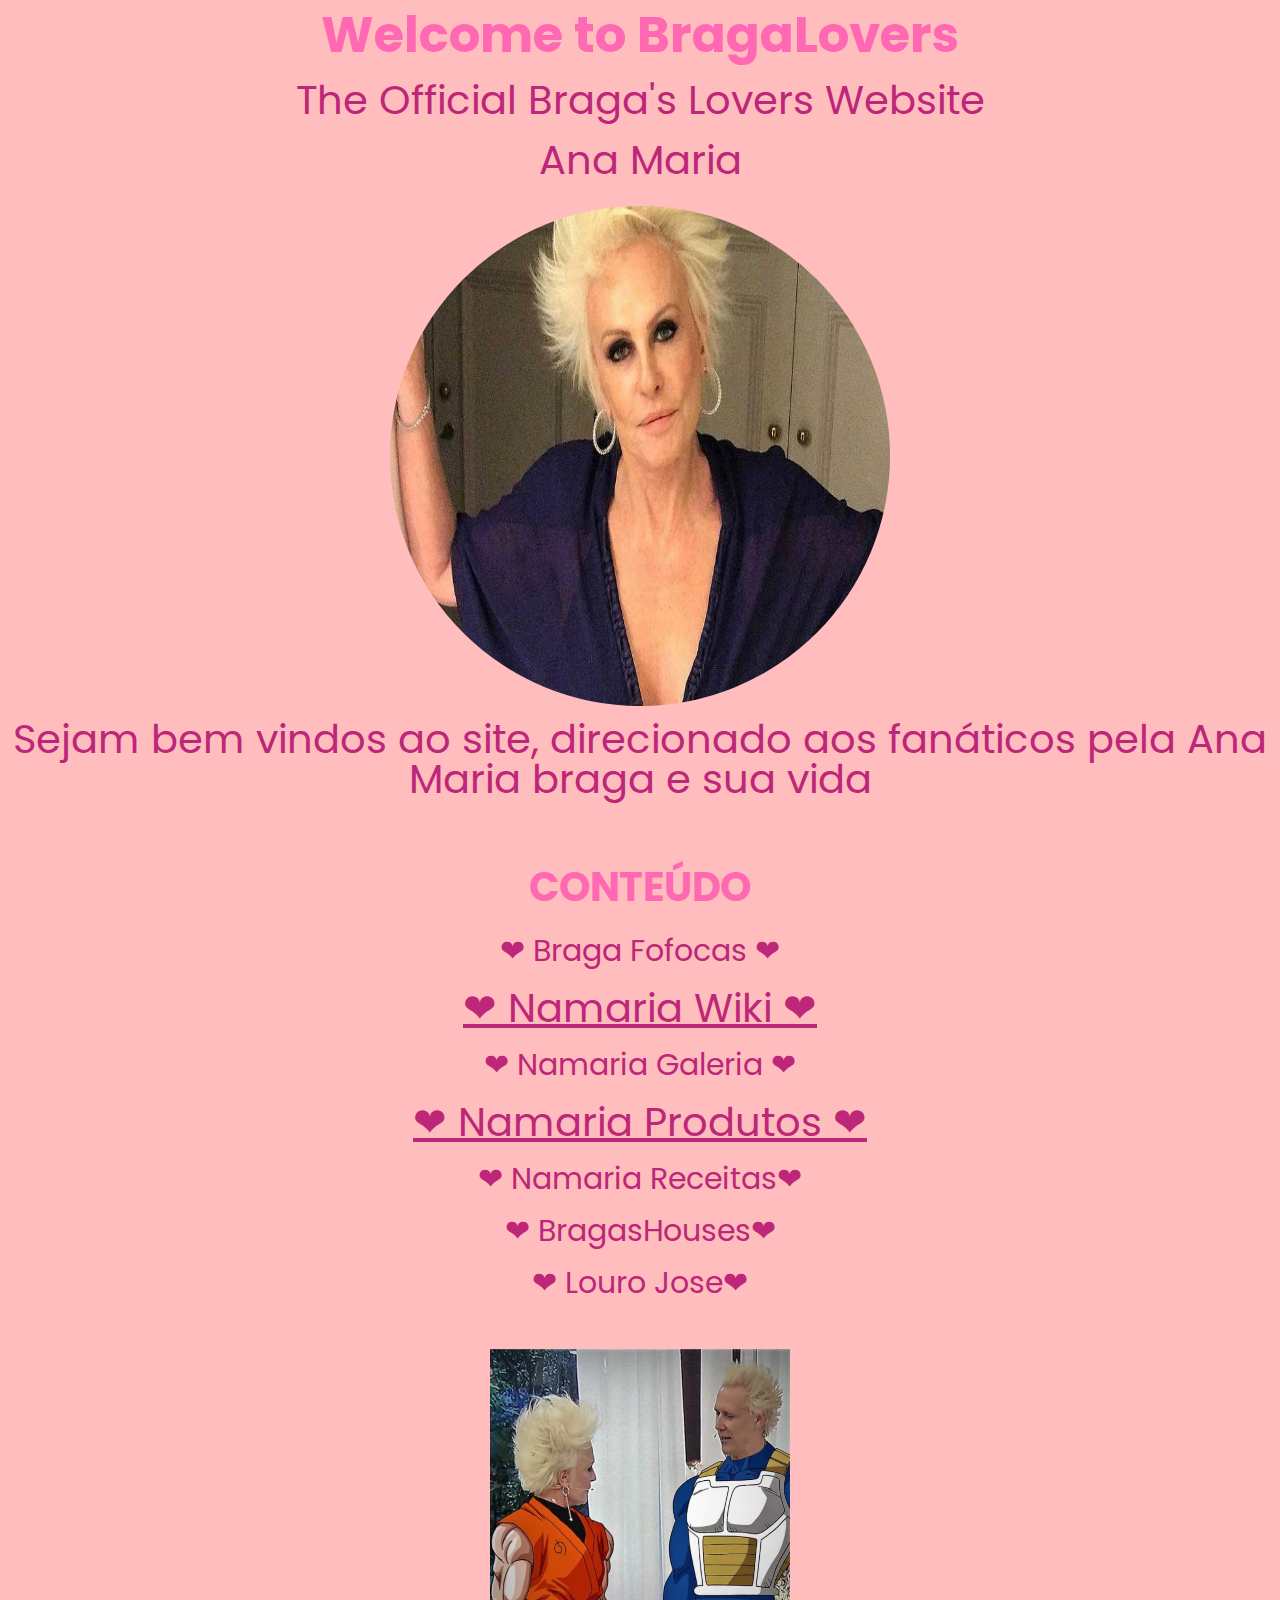
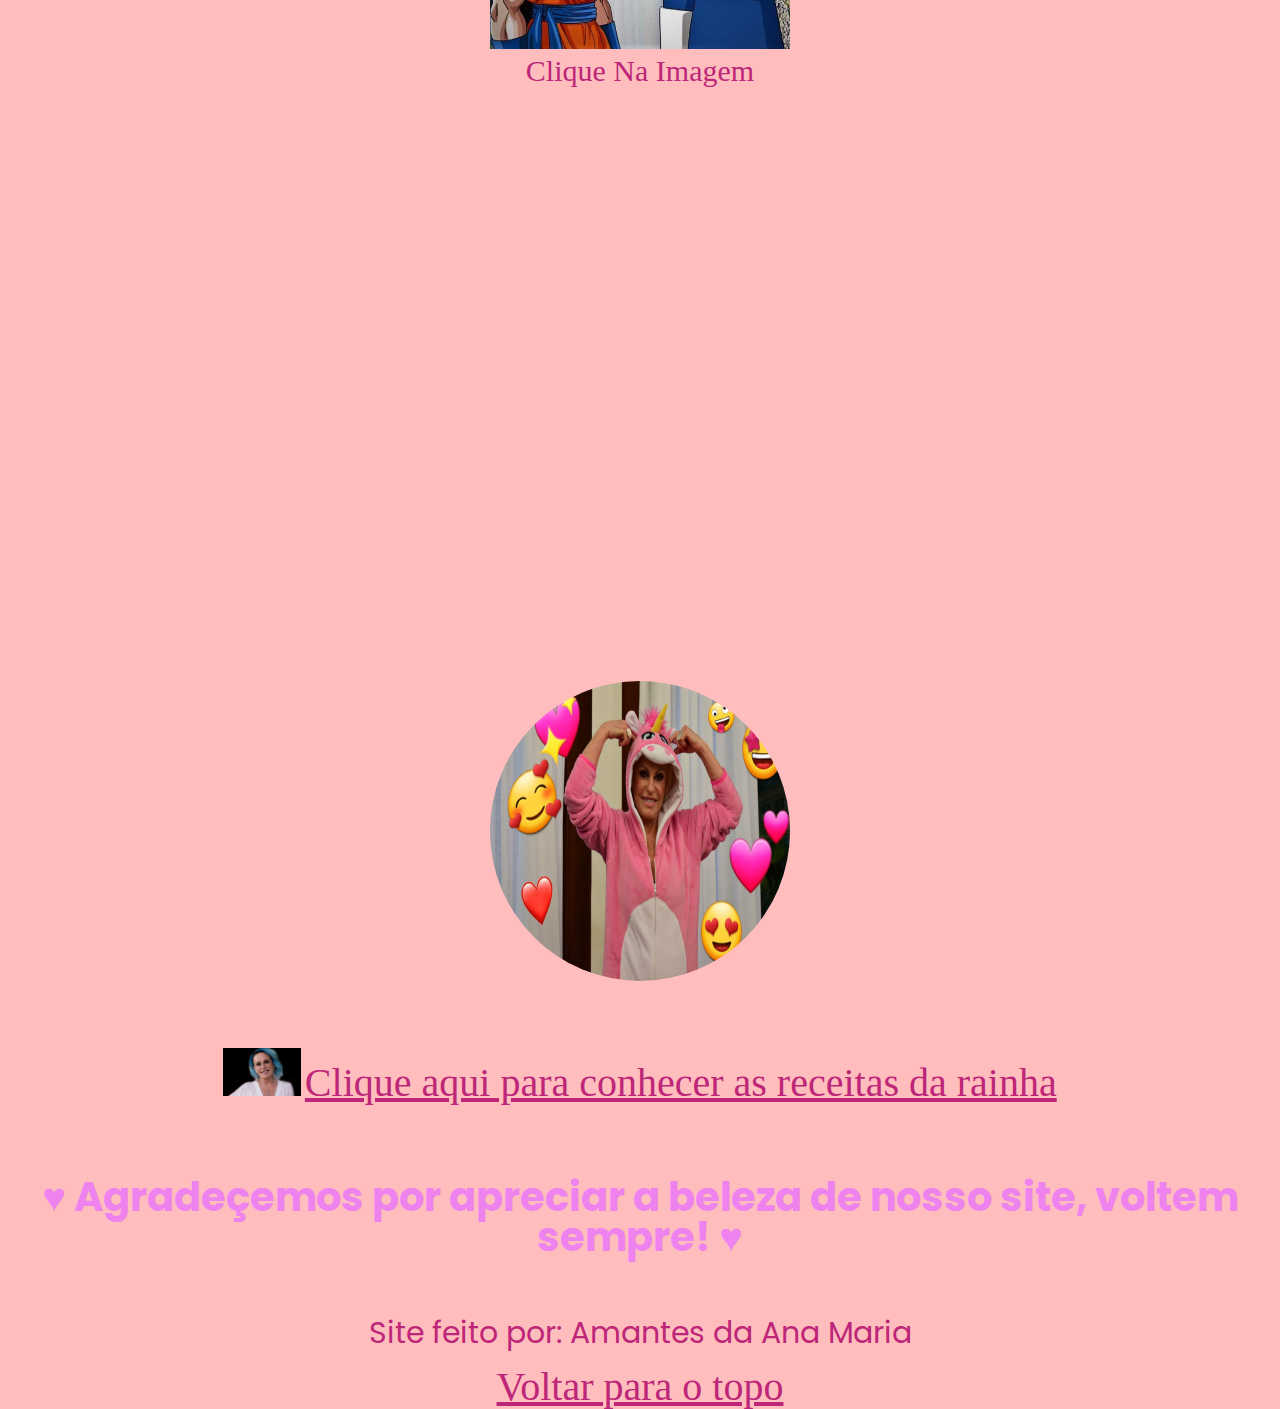
<file: Site/Index/index.html>
<!DOCTYPE html>
<html lang="pt-br">
<head>
<meta charset="UTF-8">
<link rel="stylesheet" href="reset.css">
<link rel="stylesheet" href="css/style.css">
<link rel="preconnect" href="https://fonts.googleapis.com">
<link rel="preconnect" href="https://fonts.gstatic.com" crossorigin>
<link href="https://fonts.googleapis.com/css2?family=Poppins:ital,wght@1,300&display=swap" rel="stylesheet">
<title> BragaLovers</title>
</head>


<body style="text-align: center">

<a name="topo"></a> <!--ancora-->

<h1> Welcome to BragaLovers</h1>

<h2>The Official Braga's Lovers Website</h2>

<h2>Ana Maria</h2>
<br>

<div>
<img class="rainha" src="imagens/Ana.jpg" alt="rainha"width="500" height="500">
</div>

<h4>Sejam bem vindos ao site, direcionado aos fanáticos pela Ana Maria braga e sua vida</h4>
<br><br><br>

<h5>CONTEÚDO</h5>
<br>
<p>❤ Braga Fofocas ❤ </p>

<br>
<p> <a href="NamariaWiki/index.html"> ❤ Namaria Wiki ❤ </a> </p>

<br>
<p> ❤ Namaria Galeria ❤ </p>

<br>
<p> <a href="Produtos Namaria/index.html"> ❤ Namaria Produtos ❤ </a> </p>
  
<br>
<p> ❤ Namaria Receitas❤ </p>
<br>
<p> ❤ BragasHouses❤ </p>
<br>
<p> ❤ Louro Jose❤ </p>
<br><br><br>
  
<div class="imagens">

<a target="_blank" href="https://www.youtube.com/c/anamariabraga">

<img src="imagens/ana_goku.jpg" alt="Aninha" width="300" height="300">
</a>
  
<div class="Ana">Clique Na Imagem</div>
</div>

<br><br><br>
<iframe width="400" height="400" src="https://www.youtube.com/embed/uQa7sKvyB98" title="YouTube video player" frameborder="0" allow="accelerometer; autoplay; clipboard-write; encrypted-media; gyroscope; picture-in-picture" allowfullscreen>
</iframe>
  
<iframe width="400" height="400" src="https://www.youtube.com/embed/HDweFdbUp6U" title="YouTube video player" frameborder="0" allow="accelerometer; autoplay; clipboard-write; encrypted-media; gyroscope; picture-in-picture" allowfullscreen>
</iframe>
<br><br><br><br><br><br><br><br><br><br>
<div>
 
<img class="fofinha" src="imagens/ana_fofinha.jfif" alt="fofinha"width="300" height="300">
</div>
<br><br><br><br>

<img src="imagens/rainha.jpeg" alt="receitas" style="width: 48x;height: 48px ;">
<a href="https://anamariabraga.globo.com/">Clique aqui para conhecer as receitas da rainha</a>
<br><br><br><br><br>

<h5 style="color: violet;" >♥ Agradeçemos por apreciar a beleza de nosso site, voltem sempre! ♥</h5>
<br><br><br>

<p>Site feito por: Amantes da Ana Maria</p>
<br>

<a href="#topo">Voltar para o topo</a>
</body>

</html>
</file>
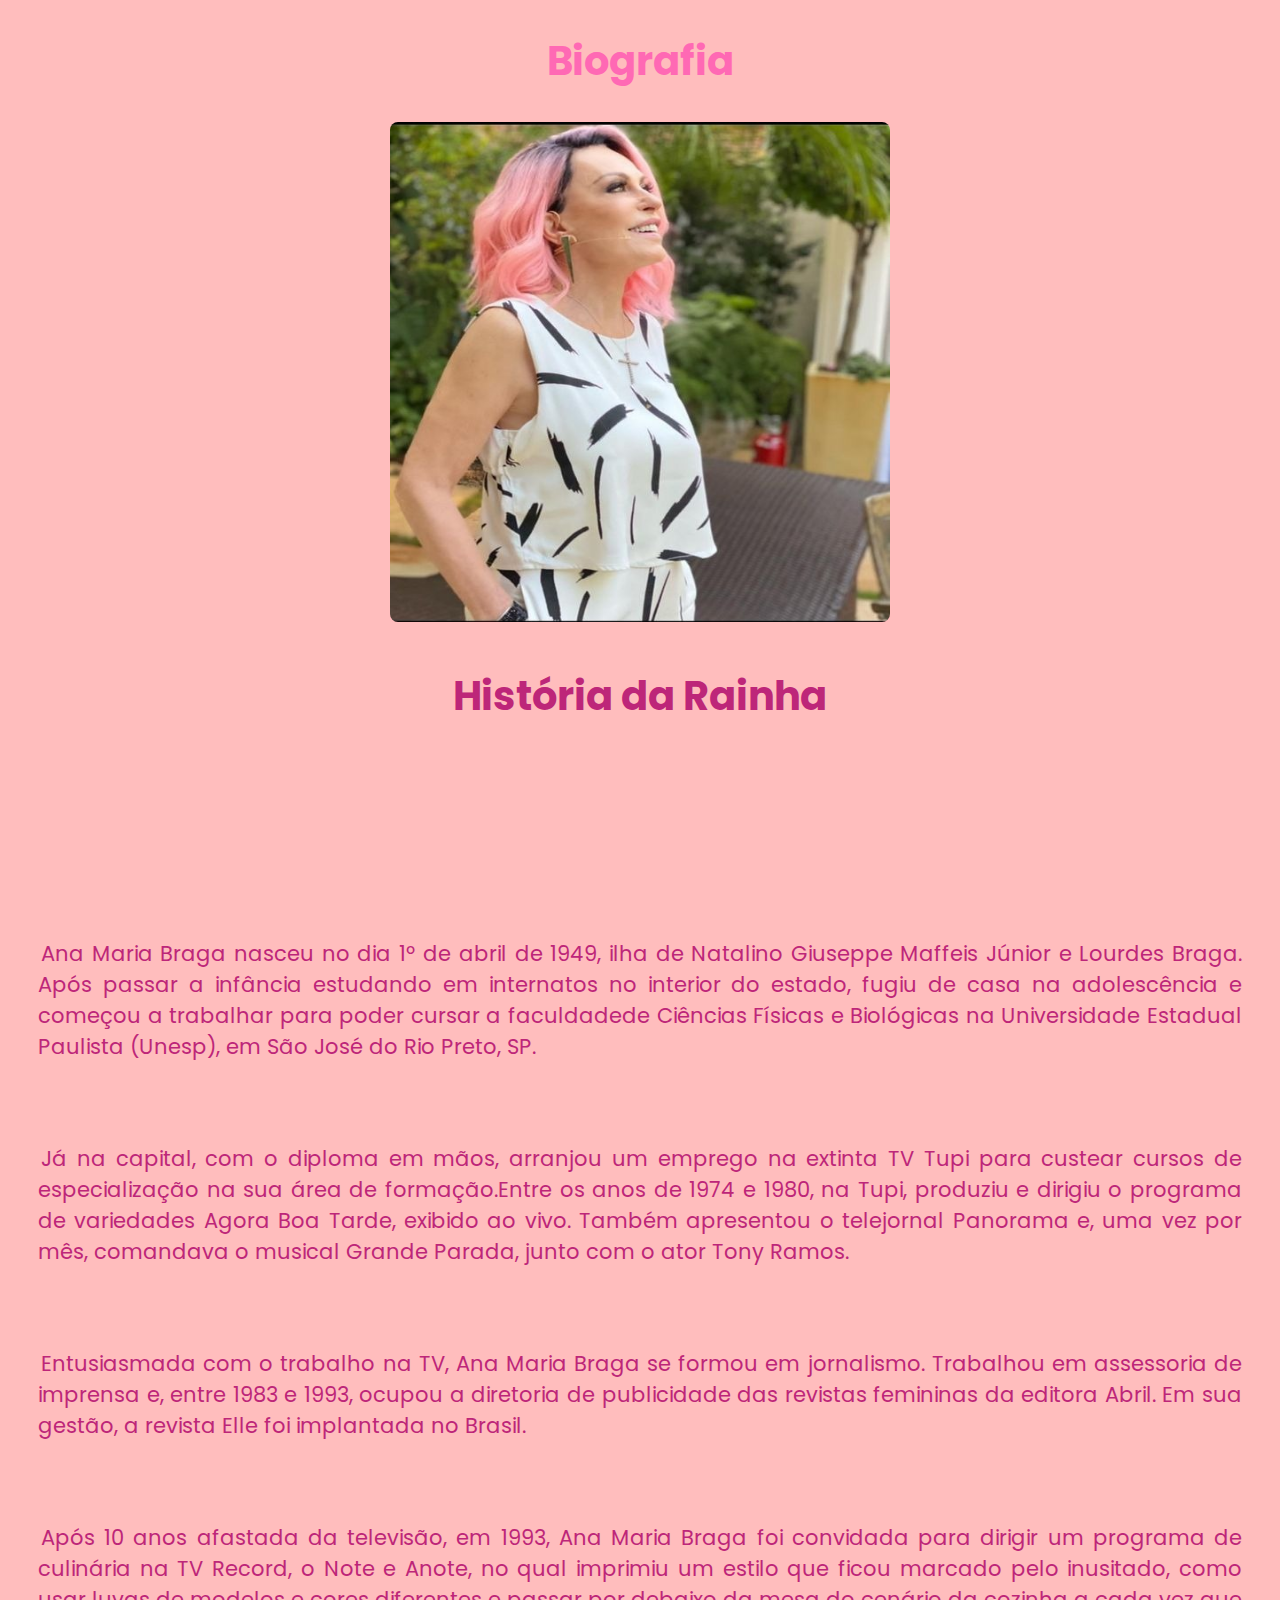
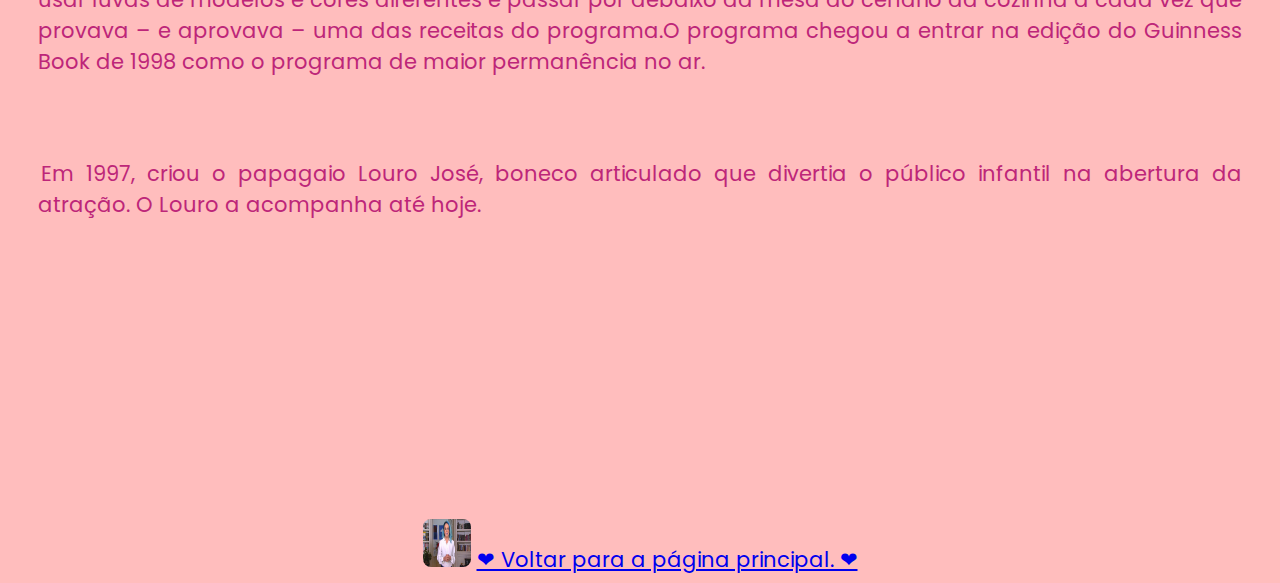
<file: Site/Index/NamariaWiki/index.html>
<!DOCTYPE html>
<html lang="pt-br">
<head>
<meta charset="UTF-8">
<link rel="stylesheet" href="CSS/css.css">
<link rel="preconnect" href="https://fonts.googleapis.com">
<link rel="preconnect" href="https://fonts.gstatic.com" crossorigin>
<link href="https://fonts.googleapis.com/css2?family=Poppins:ital,wght@1,300&display=swap" rel="stylesheet">
<title>NamariaWiki</title>
</head>

<body>
<a name="topo"></a> <!--ancora-->

<main class="logo">

<h1>Biografia</h1>

<img src="Imagens/FotoNamaria.jpeg" alt= "Namaria" width="500" height="500">

<h2>História da Rainha</h2>

</main>

<Main class="fodase">

<br></br>  <br></br>
<p>Ana Maria Braga nasceu no dia 1º de abril de 1949, 
ilha de Natalino Giuseppe Maffeis Júnior e Lourdes Braga. 
Após passar a infância estudando em internatos no interior
do estado, fugiu de casa na adolescência e começou a 
trabalhar para poder cursar a faculdadede Ciências Físicas e Biológicas na
Universidade Estadual Paulista (Unesp), em São José do Rio Preto, SP.</p>
       
<p>Já na capital, com o diploma em mãos, arranjou um emprego na extinta TV Tupi para
custear cursos de especialização na sua área de formação.Entre os anos de 1974 e 1980,
na Tupi, produziu e dirigiu o programa de variedades Agora Boa Tarde, exibido ao vivo.
Também apresentou o telejornal Panorama e, uma vez por mês, comandava o musical Grande 
Parada, junto com o ator Tony Ramos.</p>
       
<p>Entusiasmada com o trabalho na TV, Ana Maria Braga se formou em jornalismo. Trabalhou
em assessoria de imprensa e, entre 1983 e 1993,
ocupou a diretoria de publicidade das revistas femininas da editora Abril. 
Em sua gestão, a revista Elle foi implantada no Brasil.</p>
       
<p>Após 10 anos afastada da televisão, em 1993, Ana Maria Braga foi convidada para dirigir 
um programa de culinária na TV Record, o Note e Anote,
no qual imprimiu um estilo que ficou marcado pelo inusitado, como usar luvas de modelos
e cores diferentes e passar por debaixo da mesa do cenário da cozinha a cada vez que provava – e aprovava – 
uma das receitas do programa.O programa chegou a entrar na edição do Guinness Book de 1998 como o programa de maior permanência no ar.</p>
       
<p>Em 1997, criou o papagaio Louro José, boneco articulado que divertia o público infantil na 
abertura da atração. O Louro a acompanha até hoje.</p>

<br></br><br></br><br></br><br></br>

<img src="Imagens/FotoNamaria2.jpeg" alt="Namaria 2" width="48" height="48">

<a href="#topo"> &#10084; Voltar para a página principal. &#10084; </a>     
</body>

</html>
</file>
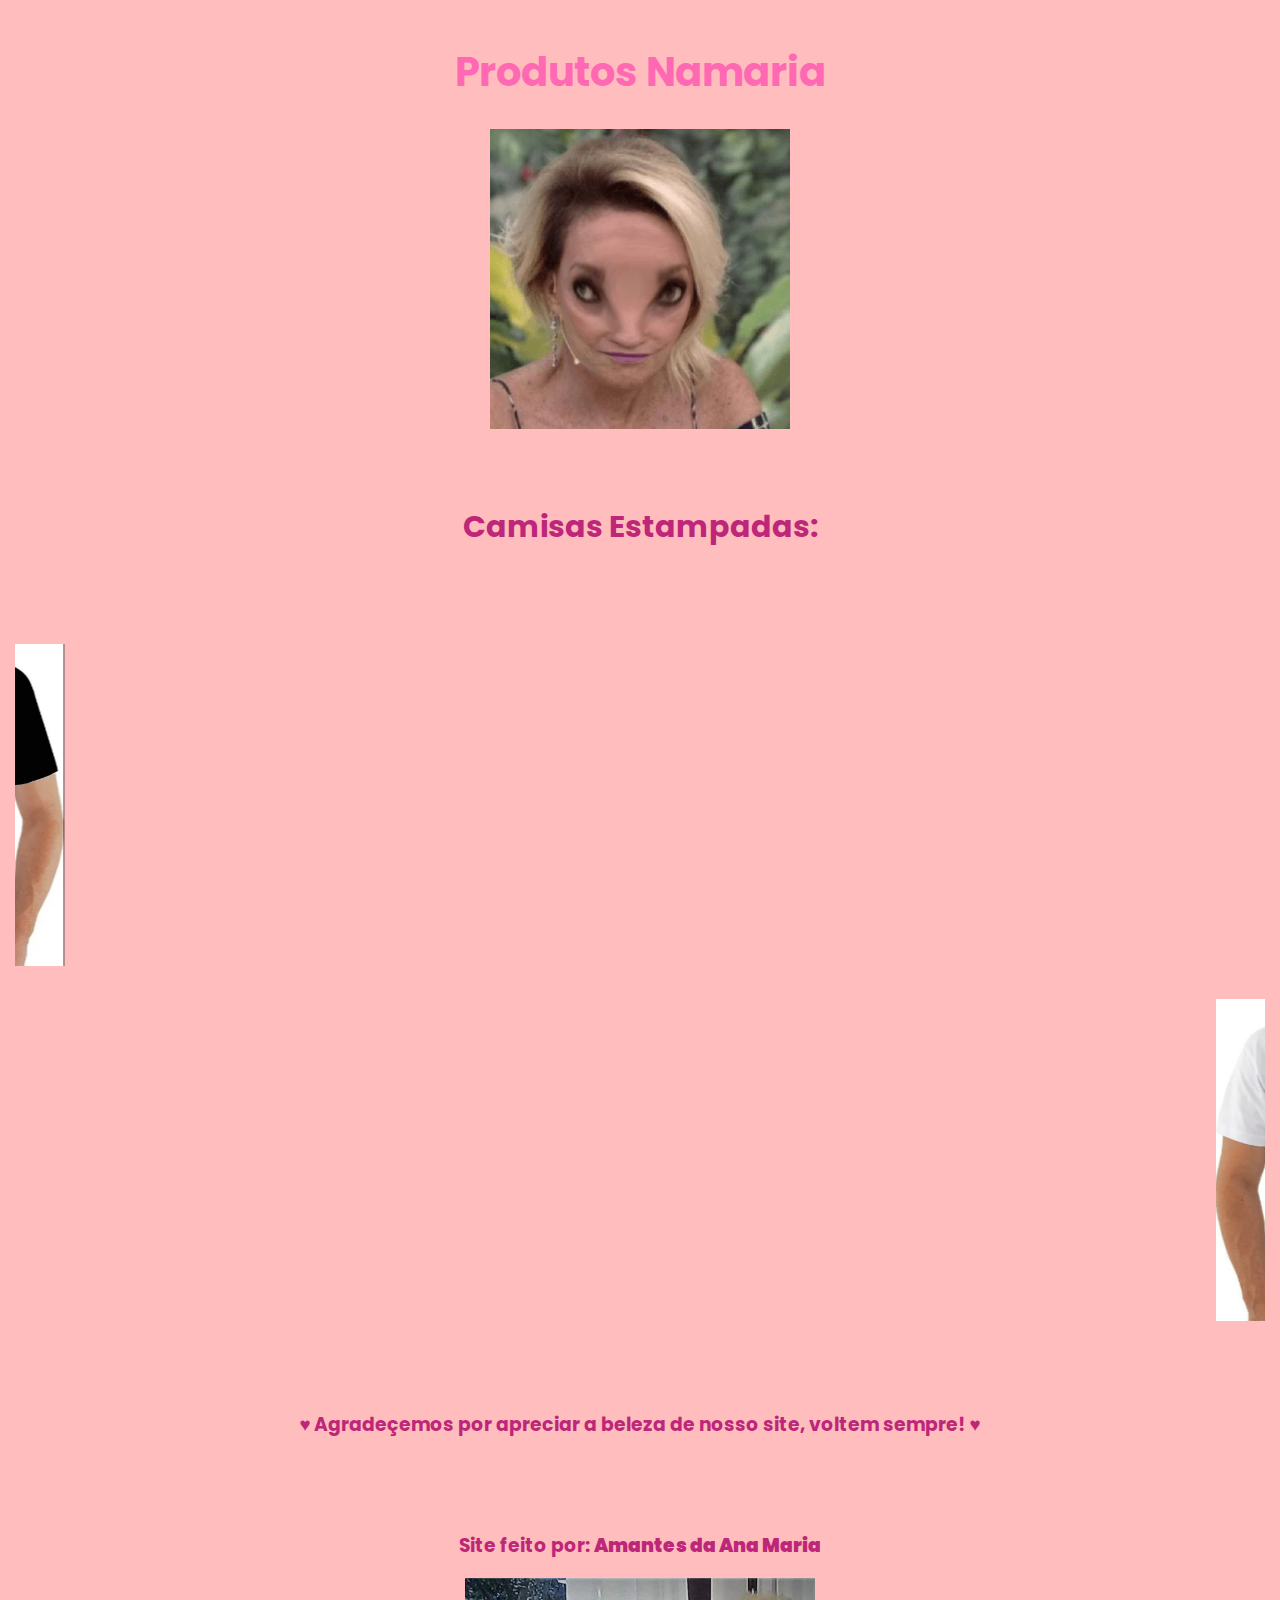
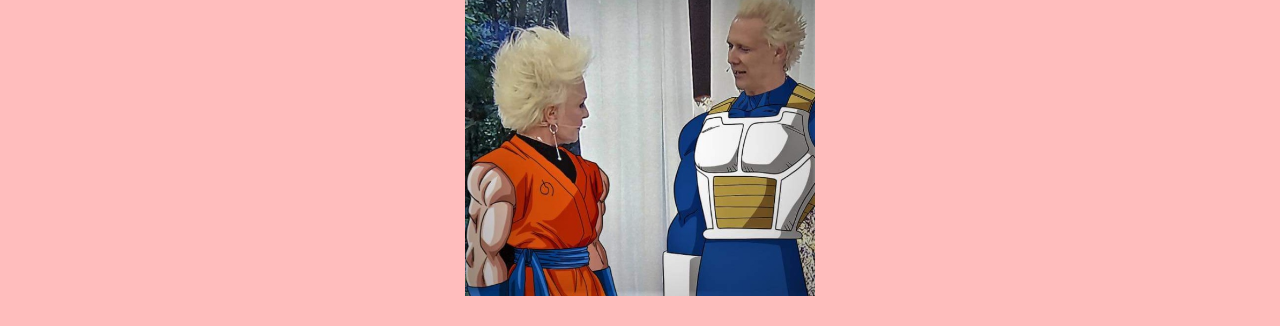
<file: Site/Index/Produtos Namaria/index.html>
<!DOCTYPE html>
<html lang="pt-br">
<head>
<meta charset="UTF-8">
<link rel="preconnect" href="https://fonts.googleapis.com">
<link rel="preconnect" href="https://fonts.gstatic.com" crossorigin>
<link href="https://fonts.googleapis.com/css2?family=Poppins:ital,wght@1,300&display=swap" rel="stylesheet">
<link rel="stylesheet" href="css/style.css">
<title> Produtos Ana Maria </title>
</head>

<body>
<header>
<Main class="fallen">
<h1> Produtos Namaria </h1>
<img width="300" src="imagens/ana_torta.png">
<br><br><br>
<h2> Camisas Estampadas: </h2>
</br></br></br>
<marquee direction="right">
<img width="300" src="imagens/ana_1.jfif">
<img width="300" src="imagens/ana_2.jfif">
<img width="300" src="imagens/ana_3.jfif">
<img width="300" src="imagens/ana_4.jfif">
</marquee>

<marquee>
<div class="video">

</div>

</marquee>

<marquee directio="left">
<img width="300" src="imagens/ana_5.jfif">
<img width="300" src="imagens/ana_6.jfif"> 
<img width="300" src="imagens/ana_7.jfif"> 
<img width="300" src="imagens/ana_8.jfif">
</marquee>
</header>

<footer>
<div class="center">
<br><br><br>
<h3>&#9829; Agradeçemos por apreciar a beleza de nosso site, voltem sempre! &#9829;</h3>
</br></br></br>

<h3>Site feito por: <strong>Amantes da Ana Maria</strong> </h3>

<img width="350" src="imagens/ana_goku.jpg">
<br> </br>
</div>

</footer>

</body>
</html>
</file>
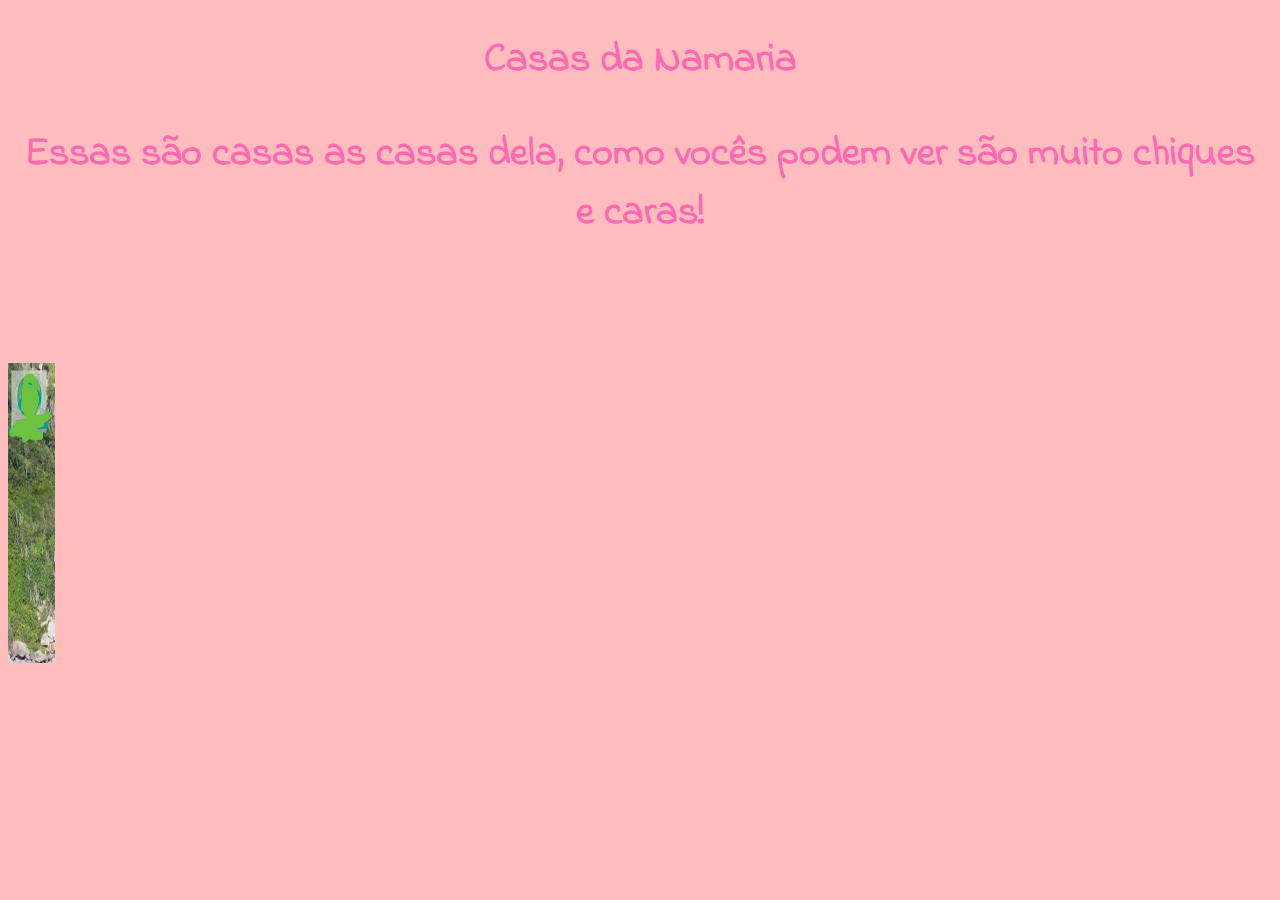
<file: Site/Páginas/houses/index.html>
<!DOCTYPE html>
<html lang="pt-br">
<head>
    <meta charset="UTF-8">
   <link rel="stylesheet" href="CSS/body{.css">
   <link rel="preconnect" href="https://fonts.googleapis.com">
   <link rel="preconnect" href="https://fonts.gstatic.com" crossorigin>
   <link href="https://fonts.googleapis.com/css2?family=Indie+Flower&display=swap" rel="stylesheet">

    <title>Document</title>
</head>
<body>

    <div class="center">
        <h1>Casas da Namaria</h1>
        
<div class="size">
<h1> Essas são casas as casas dela, como vocês podem ver são muito chiques e caras! </h1>
</div>

        <br><br><br><br><br>
    <marquee direction="right">
    <img src="imagens/casa 1.jpeg" width="300" height="300">
    <img src="imagens/casa 2.jpeg" width="300" height="300">
    <img src="imagens/casa 3.jpeg" width="300" height="300">
</marquee>
</body>
</html>
</file>
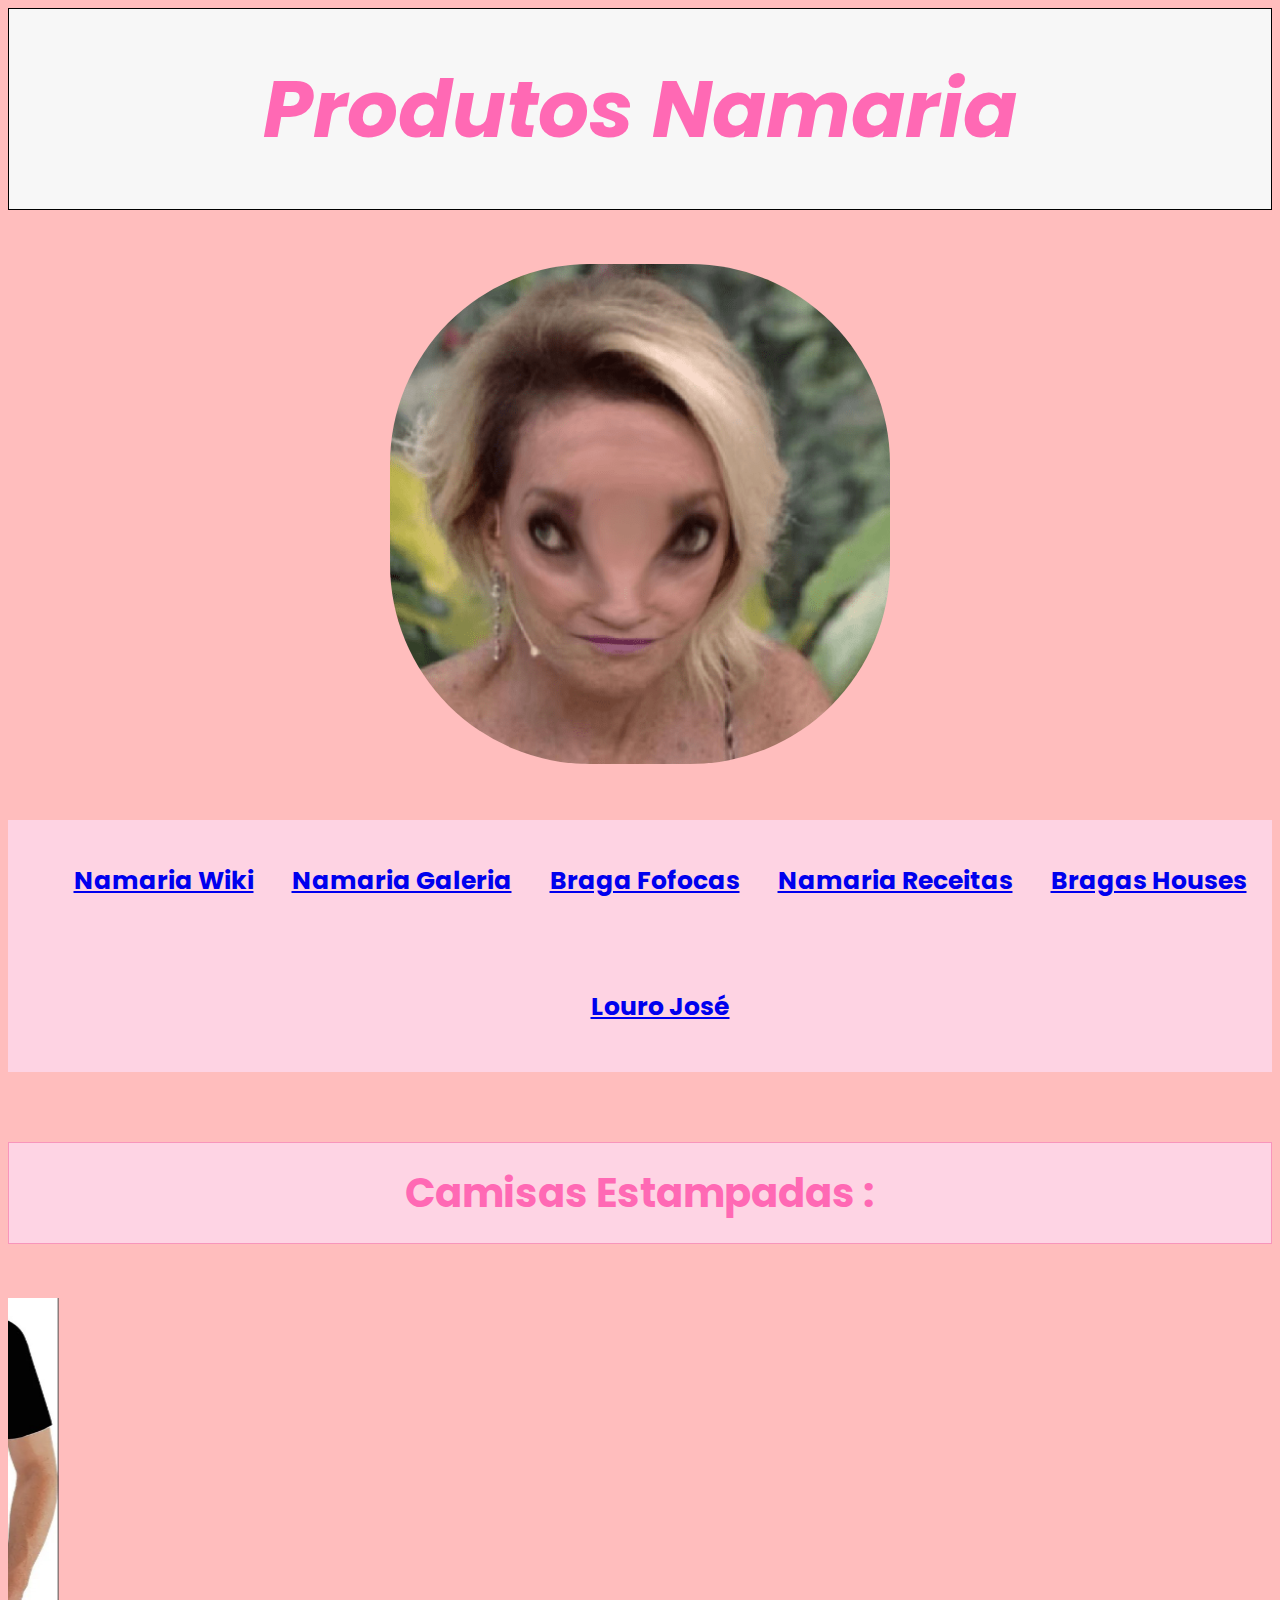
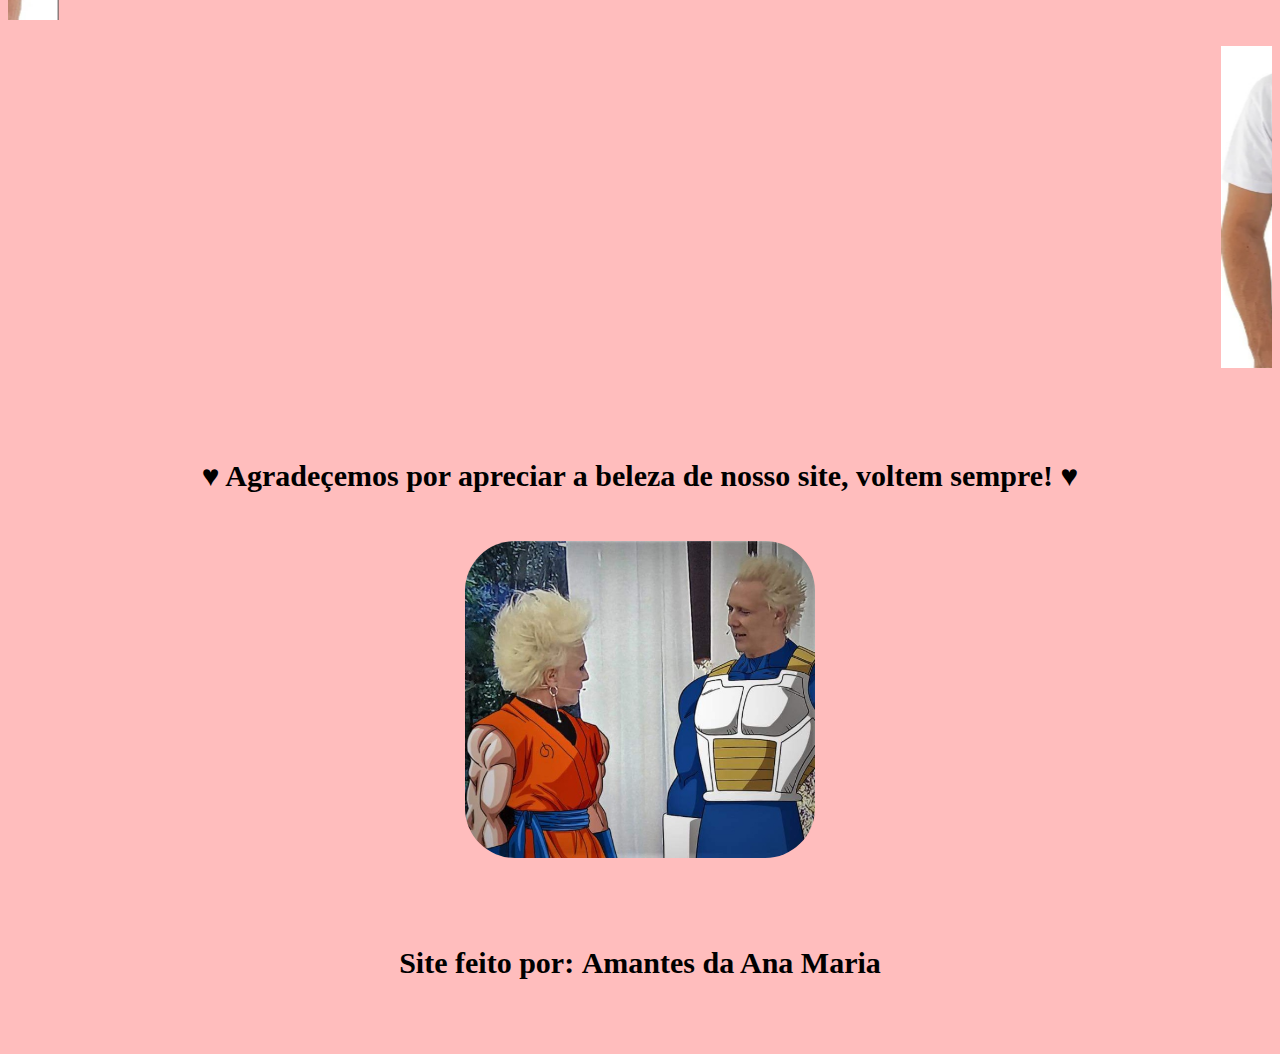
<file: Site/Páginas/Produtos Namaria/index.html>
<!DOCTYPE html>
<html lang="pt-br">
<head>
<meta charset="UTF-8">
<link rel="preconnect" href="https://fonts.googleapis.com">
<link rel="preconnect" href="https://fonts.gstatic.com" crossorigin>
<link href="https://fonts.googleapis.com/css2?family=Poppins:ital,wght@1,300&display=swap" rel="stylesheet">
<link rel="stylesheet" href="css/style.css">
<title> Produtos Ana Maria </title>
</head>

<body>
<header>
<Main class="fallen">
<h1> Produtos Namaria </h1>
<br><br><br>
 
<img class="namaria" width="500" src="imagens/ana_torta.png"></div>
<br><br><br>

<nav id="menu">

    <ul>
    
    <li> <a href="../NamariaWiki/index.html">  <b> Namaria Wiki </b> </a> </li>
    <li> <a href="../galeria/index.html"> <b> Namaria Galeria </b> </a> </li>
    <li> <a href="../BragaFofocas/index.html"> <b> Braga Fofocas </b> </a> </li>
    <li> <a href="../Receitas/index.html"> <b> Namaria Receitas </b> </a> </li>
    <li> <a href="../houses/index.html"> <b>Bragas Houses </b> </a> </li>
    <li> <a href="../LoroSite/index.html"> <b> Louro José </b> </a> </li>
    
    </ul>
    <br><br><br>
    </nav>
<h2> Camisas Estampadas : </h2>
</br></br></br>
<marquee direction="right">
<img width="300" src="imagens/ana_1.jfif">
<img width="300" src="imagens/ana_2.jfif">
<img width="300" src="imagens/ana_3.jfif">
<img width="300" src="imagens/ana_4.jfif">
</marquee>

<marquee>
<div class="video">

</div>

</marquee>

<marquee directio="left">
<img width="300" src="imagens/ana_5.jfif">
<img width="300" src="imagens/ana_6.jfif"> 
<img width="300" src="imagens/ana_7.jfif"> 
<img width="300" src="imagens/ana_8.jfif">
</marquee>
</header>

<footer>
<div class="center">
<br><br><br>
<h3>&#9829; Agradeçemos por apreciar a beleza de nosso site, voltem sempre! &#9829;</h3>
</br>


<img class="goku"  width="350" src="imagens/ana_goku.jpg"> <br><br><br><br>
<h3>Site feito por: <strong>Amantes da Ana Maria</strong> </h3>

<br> </br>
</div>

</footer>

</body>
</html>
</file>
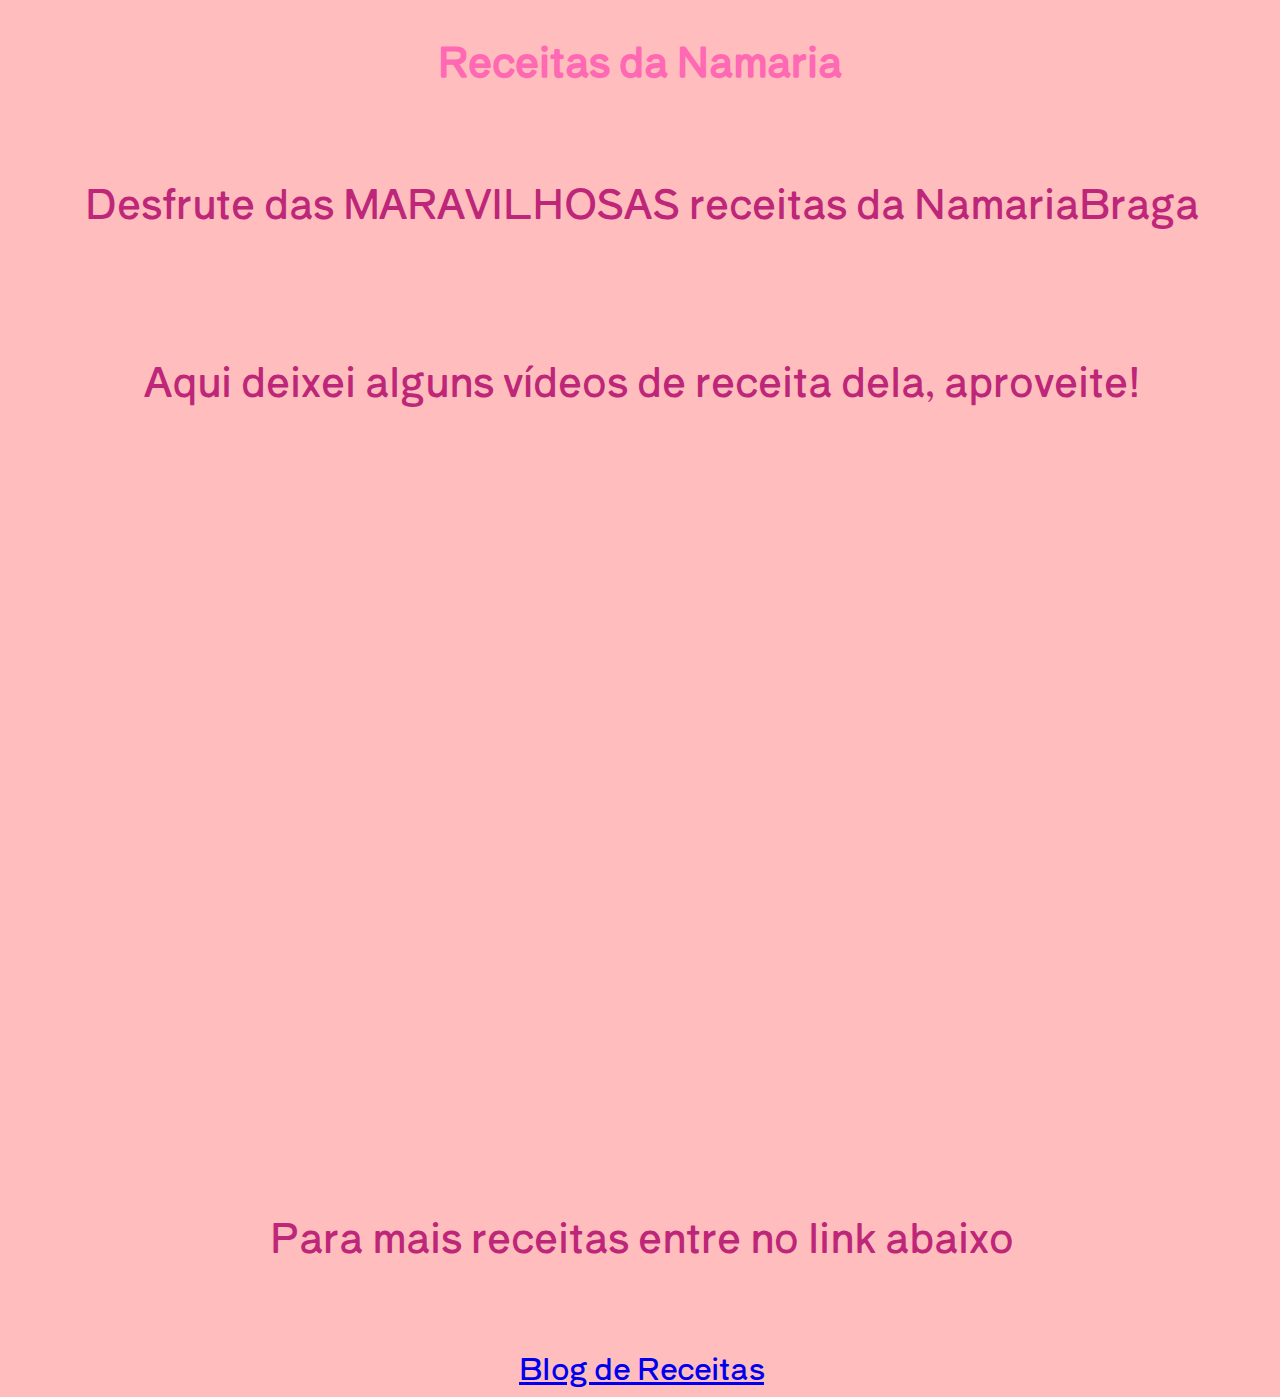
<file: Site/Páginas/Receitas/index.html>
<!DOCTYPE html>
<html lang="pt-br">
<head>
    <meta charset="UTF-8">
    <link rel="stylesheet" href="CSS/style.css">
    <link rel="preconnect" href="https://fonts.googleapis.com">
    <link rel="preconnect" href="https://fonts.gstatic.com" crossorigin>
    <link href="https://fonts.googleapis.com/css2?family=Shippori+Antique+B1&display=swap" rel="stylesheet">

    <title>Receitas Namaria</title>
</head>
<body>
    <a name="topo"></a> <!--ancora-->
    <header class="titulo">
        <h1>Receitas da Namaria</h1>
        <p>Desfrute das MARAVILHOSAS receitas da NamariaBraga</p>
    </header>
    <main class="principal">
        <p> Aqui deixei alguns vídeos de receita dela, aproveite!</p>
        <iframe width="560" height="315" src="https://www.youtube.com/embed/eYKTYnTf1Vs" title="YouTube video player"
        frameborder="0" allow="accelerometer; autoplay; clipboard-write; encrypted-media; gyroscope; picture-in-picture" allowfullscreen></iframe>
        <iframe width="560" height="315" src="https://www.youtube.com/embed/tMmBKDO86UA" title="YouTube video player" frameborder="0" allow="accelerometer;
         autoplay; clipboard-write; encrypted-media; gyroscope; picture-in-picture" allowfullscreen></iframe>
         <iframe width="560" height="315" src="https://www.youtube.com/embed/Z8kbS74i9TY" title="YouTube video player" frameborder="0" allow="accelerometer; autoplay; 
         clipboard-write; encrypted-media; gyroscope; picture-in-picture" allowfullscreen></iframe>
    </main>
    
    
<div>
    <p>Para mais receitas entre no link abaixo</p>
<header class="link">
    <a href="https://anamariabraga.globo.com/" target="blank"> Blog de Receitas</a>
</header>

</div>
</body>
</html>
</file>
<file: Site/Index/css/style.css>
h1{
color: hotpink;
text-align: center;
padding: 10px 10px;
font-size: 50px;
font-weight: bold;
font-family: 'Poppins', sans-serif;
}

h2{
color: #bd2679;
font-size: 40px;
padding: 10px 10px;
font-family: 'Poppins', sans-serif;
}
        
h3{
color:#bd2679;
font-size: 30px;
font-family: 'Poppins', sans-serif;
}
        
h4{
color:#bd2679;
padding: 10px 10px;
font-size: 40px;
font-family: 'Poppins', sans-serif;
}
        
h5{
color:hotpink;
text-align: center;
padding: 10px 10px;
font-size: 40px;
font-weight: bold;
font-family: 'Poppins', sans-serif;
}

body{
background-color: rgb(255, 189, 189);
}

title{
font-family: 'Poppins', sans-serif;
}

p{
text-align: center;
color:#bd2679;
padding: 3px 3px;
font-size: 30px;
font-family: 'Poppins', sans-serif;
}

a{
color: #bd2679;
font-size: 40px;
}

.rainha{
height: 500; 
border-radius: 50%;
}

.fofinha{
border-radius: 50%; 
height: 500;
}

.imagens{
color: #bd2679; 
font-size: 30px;
}
</file>
<file: Site/Index/NamariaWiki/CSS/css.css>
body{
background-color: rgb(255, 189, 189);
}

h1{
color:hotpink;
font-size: 40px;
padding: 4px 4px;
font-family: 'Poppins', sans-serif;
}


h2{ 
color: #bd2679;
font-size: 40px;
padding: 4px 4px;
font-family: 'Poppins', sans-serif;
}

.logo{
margin: 0;
text-align: center; 
font-family: 'Poppins', sans-serif;
}

p{
text-align: justify;
color:#bd2679;
padding: 30px 30px;
text-indent: 3px;
}

.fodase{
font-family: 'Poppins', sans-serif;
font-size: 21px;
text-align: center;
}

img{
border-radius: 8px;   
}
</file>
<file: Site/Index/Produtos Namaria/css/style.css>
h1{color:hotpink;
font-family: 'Poppins', sans-serif;
} 

h2{color:#bd2679;
font-family: 'Poppins', sans-serif;
}

h3{color:#bd2679;
font-family: 'Poppins', sans-serif;
}

body{
background-color:  rgb(255, 189, 189);
background-size: 100%;
background-repeat: no-repeat;
}
.fallen{
margin: 0;
text-align:center;
font-size: 20px;
padding: 7px 7px;
}

.video{
margin: 0;
text-align: center;
}

.center{
text-align: center;
}
</file>
<file: Site/Páginas/houses/CSS/body{.css>
body{
    background-color: rgb(255, 189, 189);
}

h1{text-align: center;
    font-family: 'Indie Flower', cursive;
    color:hotpink;
    font-size: 40px;
    padding: 4px 4px

}

.size{
font-size: 20px;
}
</file>
<file: Site/Páginas/Produtos Namaria/css/style.css>
body{
    background-color: rgb(255, 189, 189);
    text-align: center;
}
h1{
    background-color: #f7f7f7;
border: 1px solid black;
color: hotpink;
font-family: 'Poppins', sans-serif;
text-align: center;
padding: 40px;
font-size: 80px;
margin: 0 auto;
font-style: oblique;}
h2{
   color: hotpink;
background-color: #fed4e4;
border: 1px solid #f895bb;
font-size: 40px;
padding: 20px;
font-family: 'Poppins', sans-serif;
margin: 0;
text-align: center;
}
.namaria{
    border-radius: 200px;
    border-color: black solid 6px;
}
#menu ul li a:hover {
    background-color: #fed3e3;
    padding: 42px 17px ;
    color: white;
    border-bottom: 3px solid #f895bb;}
    li{
    
        margin: 0px;
        border: bisque;
        list-style: none;
        display: inline;
        padding: 42px 17px;
        display: inline-block;
        color: black;
        text-decoration: none;
        border-bottom: 4px solid #fed3e3;
        font-size: 25px;
        gap: 3px 3px;
        font-family: 'Poppins', sans-serif;
       background-color: #fed3e3;
        color: white;
    
        
}
#menu ul 
{
    background-color: #Fed3e3;
}



h3{
    font-size: 30px;}
    
.goku{
    border-radius: 50px;
}
</file>
<file: Site/Páginas/Receitas/CSS/style.css>
body{ background-color: rgb(255, 189, 189);

}

h1{
    color:hotpink;
    text-align: center;
font-size: 40px;
padding: 4px 4px;
font-family: 'Shippori Antique B1', sans-serif;
}

p{
    text-align: center;
    color:#bd2679;
    font-size: 40px;
    padding: 40px 40px;
    text-indent: 4px;
    font-family: 'Shippori Antique B1', sans-serif;
}

.link{
    text-align: center;
    font-size: 30px;
    text-indent: 3px;
    font-family: 'Shippori Antique B1', sans-serif;
}
</file>
